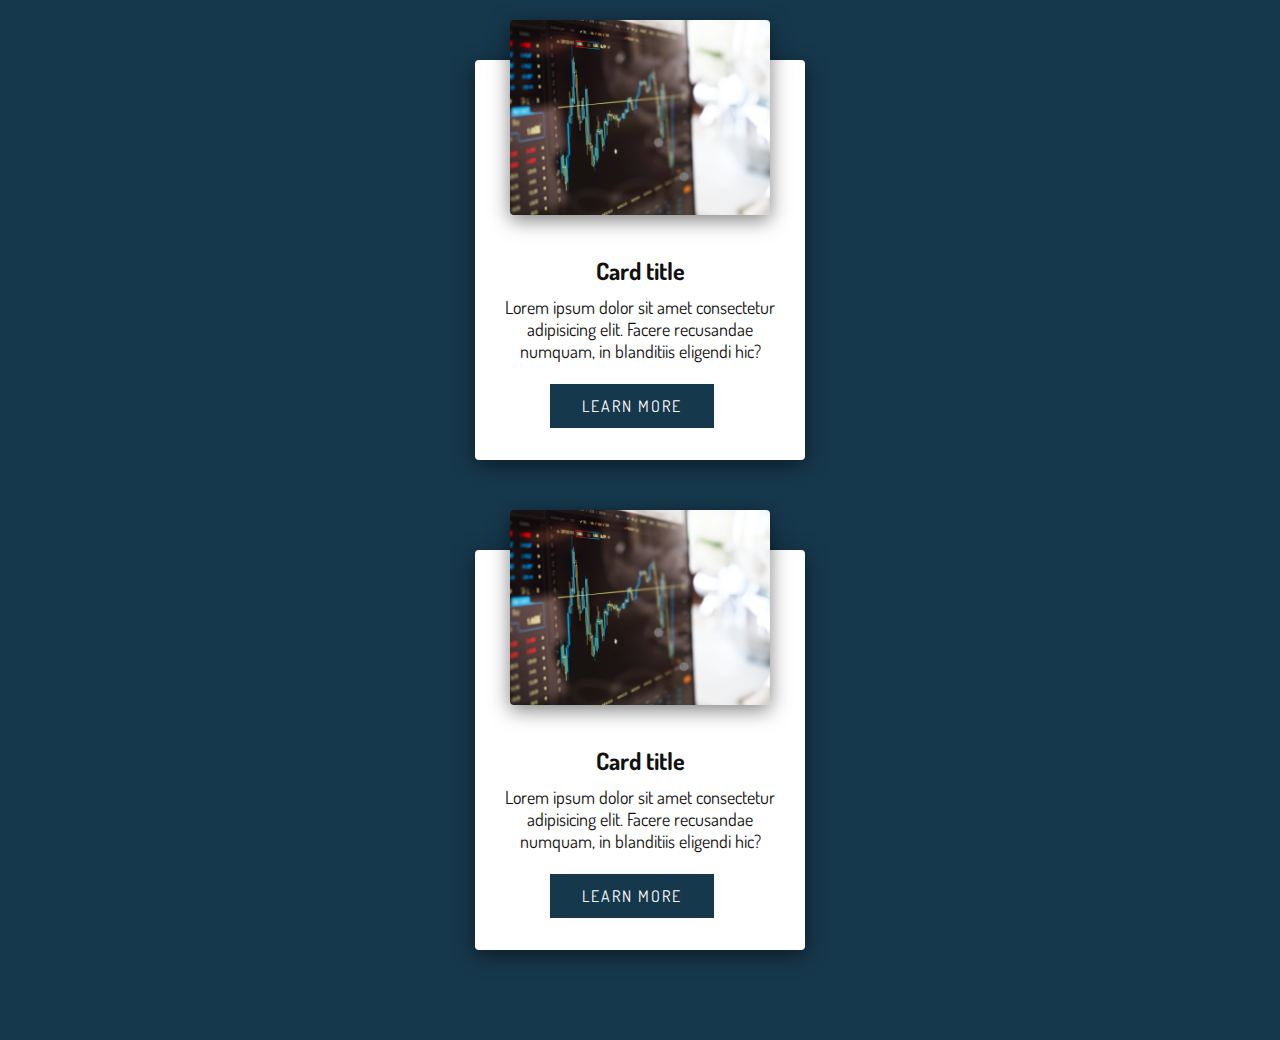
<file: Card-v1/index.html>
<!DOCTYPE html>
<html lang="en">
<head>
    <meta charset="UTF-8">
    <meta http-equiv="X-UA-Compatible" content="IE=edge">
    <meta name="viewport" content="width=device-width, initial-scale=1.0">
    <title>Card</title>
    <link rel="stylesheet" href="css/style.css">
</head>
<body>
    <div class="container">
        <div class="card">
            <div class="imgBox">
                <img src="img/img1.jpg">
            </div>
            <div class="content">
                <h2>Card title</h2>
                <p>Lorem ipsum dolor sit amet consectetur adipisicing elit. Facere recusandae numquam, in blanditiis eligendi hic?</p>
            </div>
            <div class="button">
                <a href="#">Learn More</a>
            </div>
        </div>

        <div class="container">
            <div class="card">
                <div class="imgBox">
                    <img src="img/img1.jpg">
                </div>
                <div class="content">
                    <h2>Card title</h2>
                    <p>Lorem ipsum dolor sit amet consectetur adipisicing elit. Facere recusandae numquam, in blanditiis eligendi hic?</p>
                </div>
                <div class="button">
                    <a href="#">Learn More</a>
                </div>
            </div>
    </div>
</body>
</html>
</file>
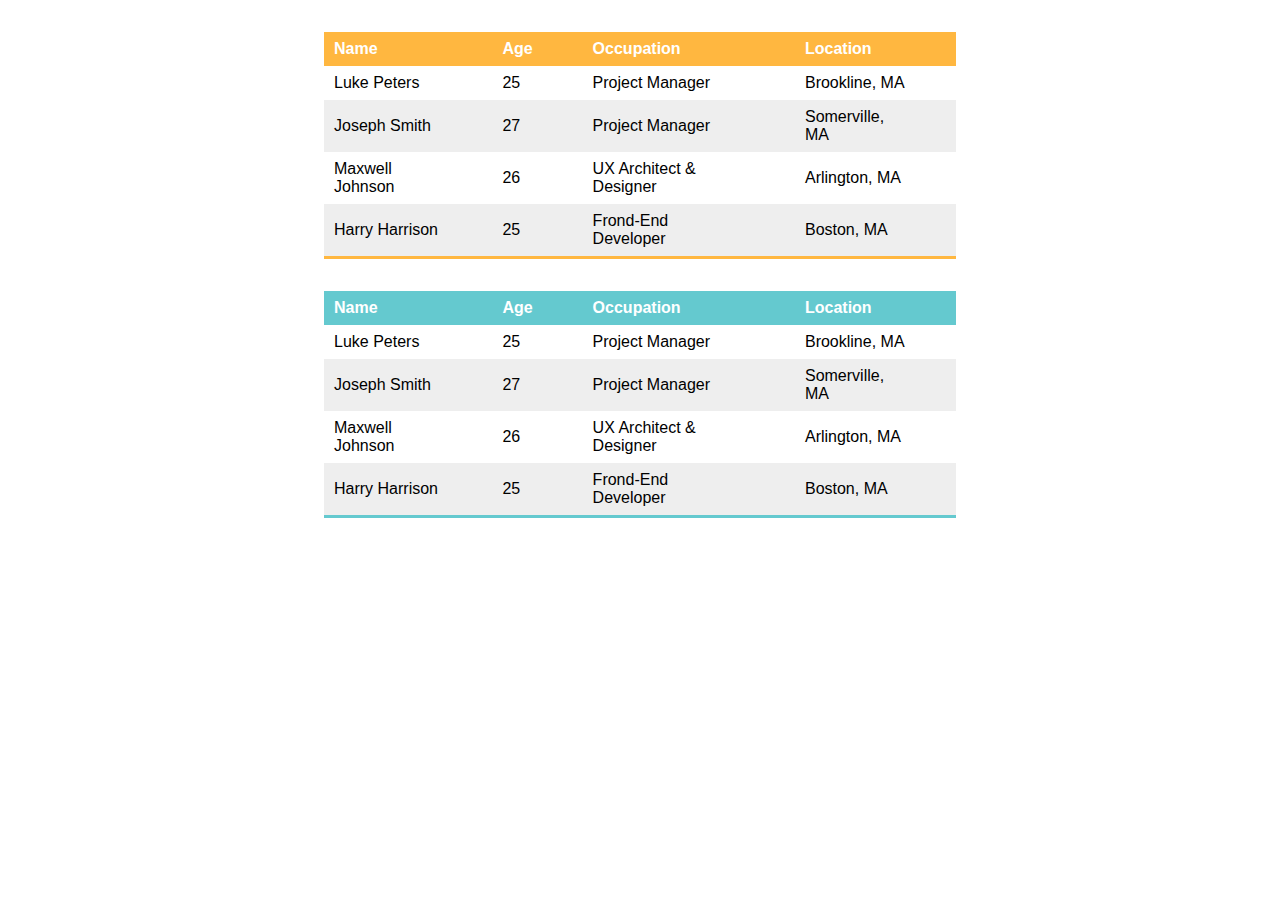
<file: TableStyling-v1/index.html>
<!DOCTYPE html>
<html lang="en">
<head>
    <meta charset="UTF-8">
    <meta http-equiv="X-UA-Compatible" content="IE=edge">
    <meta name="viewport" content="width=device-width, initial-scale=1.0">
    <title>Document</title>
    <link rel="stylesheet" href="css/style.css">
</head>
<body>
    <table class="nameTable">
        <tr>
            <th>Name</th>
            <th>Age</th>
            <th>Occupation</th>
            <th>Location</th>
        </tr>
        <tr>
            <td>Luke Peters</td>
            <td>25</td>
            <td>Project Manager</td>
            <td>Brookline, MA</td>
        </tr>
        <tr>
            <td>Joseph Smith</td>
            <td>27</td>
            <td>Project Manager</td>
            <td>Somerville, MA</td>
        </tr>
        <tr>
            <td>Maxwell Johnson</td>
            <td>26</td>
            <td>UX Architect & Designer</td>
            <td>Arlington, MA</td>
        </tr>
        <tr>
            <td>Harry Harrison</td>
            <td>25</td>
            <td>Frond-End Developer</td>
            <td>Boston, MA</td>
        </tr>
    </table>

    <table class="productTable">
        <tr>
            <th>Name</th>
            <th>Age</th>
            <th>Occupation</th>
            <th>Location</th>
        </tr>
        <tr>
            <td>Luke Peters</td>
            <td>25</td>
            <td>Project Manager</td>
            <td>Brookline, MA</td>
        </tr>
        <tr>
            <td>Joseph Smith</td>
            <td>27</td>
            <td>Project Manager</td>
            <td>Somerville, MA</td>
        </tr>
        <tr>
            <td>Maxwell Johnson</td>
            <td>26</td>
            <td>UX Architect & Designer</td>
            <td>Arlington, MA</td>
        </tr>
        <tr>
            <td>Harry Harrison</td>
            <td>25</td>
            <td>Frond-End Developer</td>
            <td>Boston, MA</td>
        </tr>
    </table>
</body>
</html>
</file>
<file: Card-v1/css/style.css>
@import url('https://fonts.googleapis.com/css2?family=Dosis:wght@200;500&display=swap');

* {
    margin: 0;
    padding: 0;
    font-family: Dosis, sans-serif;
}

body {
    display: flex;
    justify-content: center;
    align-items: center;
    background: #16384c;
}

.container {
    position: relative;
    width: 1100px;
    display: flex;
    justify-content: center;
    align-items: center;
    flex-wrap: wrap;
    padding: 30px;
}

.container .card {
    position: relative;
    max-width: 300px;
    height: 360px;
    background: #FFF;
    margin: 30px 10px;
    padding: 20px 15px;
    display: flex;
    flex-direction: column;
    border-radius: 4px;
    box-shadow: 0 5px 20px rgba(0, 0, 0, 0.5);
}

.container .card .imgBox {
    position: relative;
    width: 260px;
    height: 195px;
    top: -60px;
    left: 20px;
    z-index: 1;
    border-radius: 4px;
    box-shadow: 0 5px 20px rgba(0, 0, 0, 0.5);
}

.container .card .imgBox img {
    max-width: 100%;
    border-radius: 4px;
}

.container .card .content {
    position: relative;
    text-align: center;
    color: #111;
    margin-top: -20px;
}

.container .card .content p {
    margin-top: 10px;
    font-size: 18px;
}

.button a {
    position: relative;
    display: inline-block;
    padding: 10px 30px;
    text-decoration: none;
    text-transform: uppercase;
    background: #16384c;
    color: #FFF;
    letter-spacing: 2px;
    font-size: 16px;
    top: 50%;
    left: 20%;
    border: 2px solid #16384c;
    transition: ease-out 0.2s;
}

.button a:hover {
    border-color: #16384c;
    background: #FFF;
    color: #16384c;
    transition: ease-in 0.2s;
}
</file>
<file: TableStyling-v1/css/style.css>
body {
    font-family: Verdana, sans-serif;
    font-size: 16px;
}

table {
    border-collapse: collapse;
    text-align: left;
    margin: 2rem auto;
    width: 50%;
}

th, td {
    padding: 8px 50px 8px 10px;
}

tr:nth-child(odd) {
    background-color: #EEEEEE;
}

.nameTable th {
    background-color: #FFB740;
    color: #FFF;
}

.nameTable tr:last-child {
    border-bottom: 3px solid #FFB740;
}

.productTable th {
    background-color: #64C9CF;
    color: #FFF;
}

.productTable tr:last-child {
    border-bottom: 3px solid #64C9CF;
}
</file>
